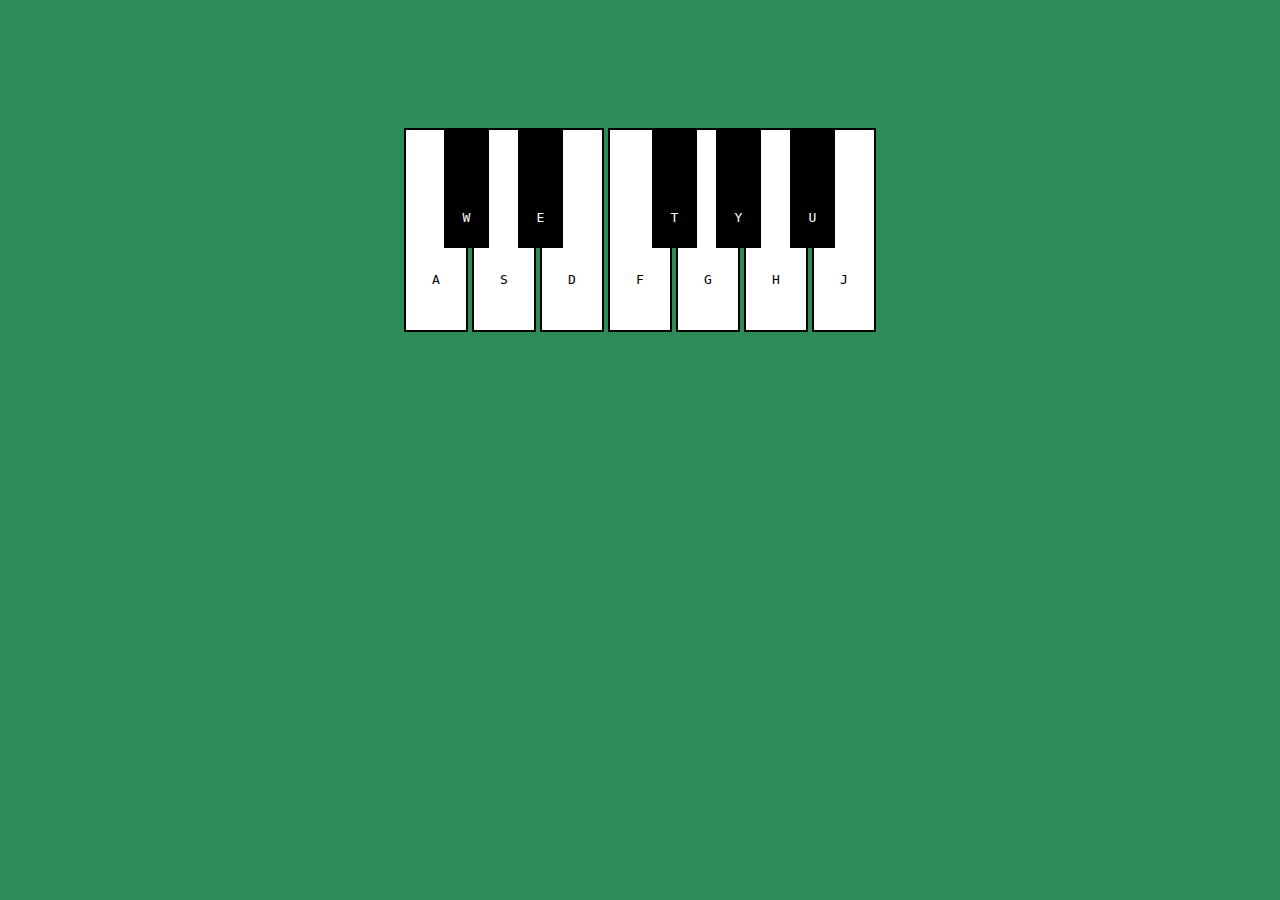
<file: index.html>
<!DOCTYPE html>
<html>
<head>
    <meta charset="utf-8">
    <link rel="stylesheet" href="style.css">
    <title>Virtual Piano</title>
</head>
<body>
<div class="container">
    <div class="black-keys">
        <kbd class="w">W</kbd>
        <kbd class="e">E</kbd>
        <kbd class="t">T</kbd>
        <kbd class="y">Y</kbd>
        <kbd class="u">U</kbd>
    </div>
    <div class="white-keys">
        <kbd>A</kbd>
        <kbd>S</kbd>
        <kbd>D</kbd>
        <kbd>F</kbd>
        <kbd>G</kbd>
        <kbd>H</kbd>
        <kbd>J</kbd>
    </div>
</div>

<script src="js.js" ></script>
</body>
</html>
</file>
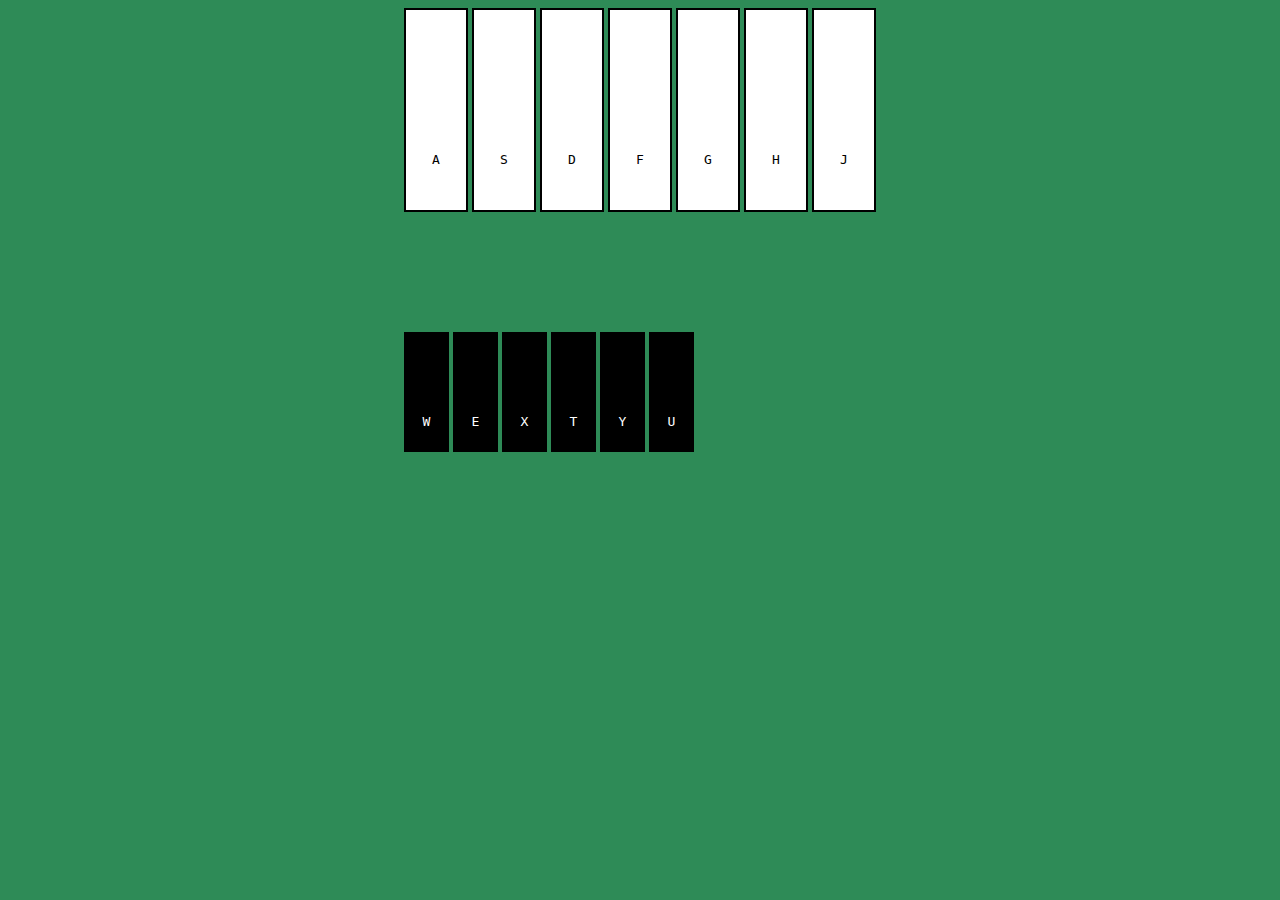
<file: html.html>
<!DOCTYPE html>
<html lang="en">
<head>
    <meta charset="utf-8">
    <title>Virtual Piano</title>
    <link rel="stylesheet" href="style.css">
</head>
<body>
<div class="container">
    <div class = "white-keys">
        <kbd>A</kbd>
        <kbd>S</kbd>
        <kbd>D</kbd>
        <kbd>F</kbd>
        <kbd>G</kbd>
        <kbd>H</kbd>
        <kbd>J</kbd>
    </div>
    <div class = "black-keys">
        <kbd>W</kbd>
        <kbd>E</kbd>
        <kbd class="x">X</kbd>
        <kbd>T</kbd>
        <kbd>Y</kbd>
        <kbd>U</kbd>
    </div>
</div>
<script src="js.js"></script>
</body>
</html>
</file>
<file: style.css>
body {
    background-color: seagreen;
    height: 100%;
    display: flex;
    justify-content: center;
    align-items: center;
}
.white-keys kbd {
    position: relative;
    color: #000000;
    background-color: #FFFFFFFF;
    display: inline-block;
    height: 200px;
    width: 60px;
    border: 2px solid #000000;
    line-height: 300px;
    text-align: center;

    z-index: 1;
}
.black-keys kbd{
    top: 120px;
    /*margin: 20px;*/
    /*float: top;*/
    position: relative;
    color: white;
    background-color: black ;
    display: inline-block;
    height: 120px;
    width: 45px;
    line-height: 180px;
    text-align: center;
    z-index: 2;
}
.w{
    margin-left: 40px;
}
.e{
    margin-left: 25px;
}
.t{
    margin-left: 85px;
}
.y{
    margin-left: 15px;
}
.u{
    margin-left: 25px;
}
</file>
